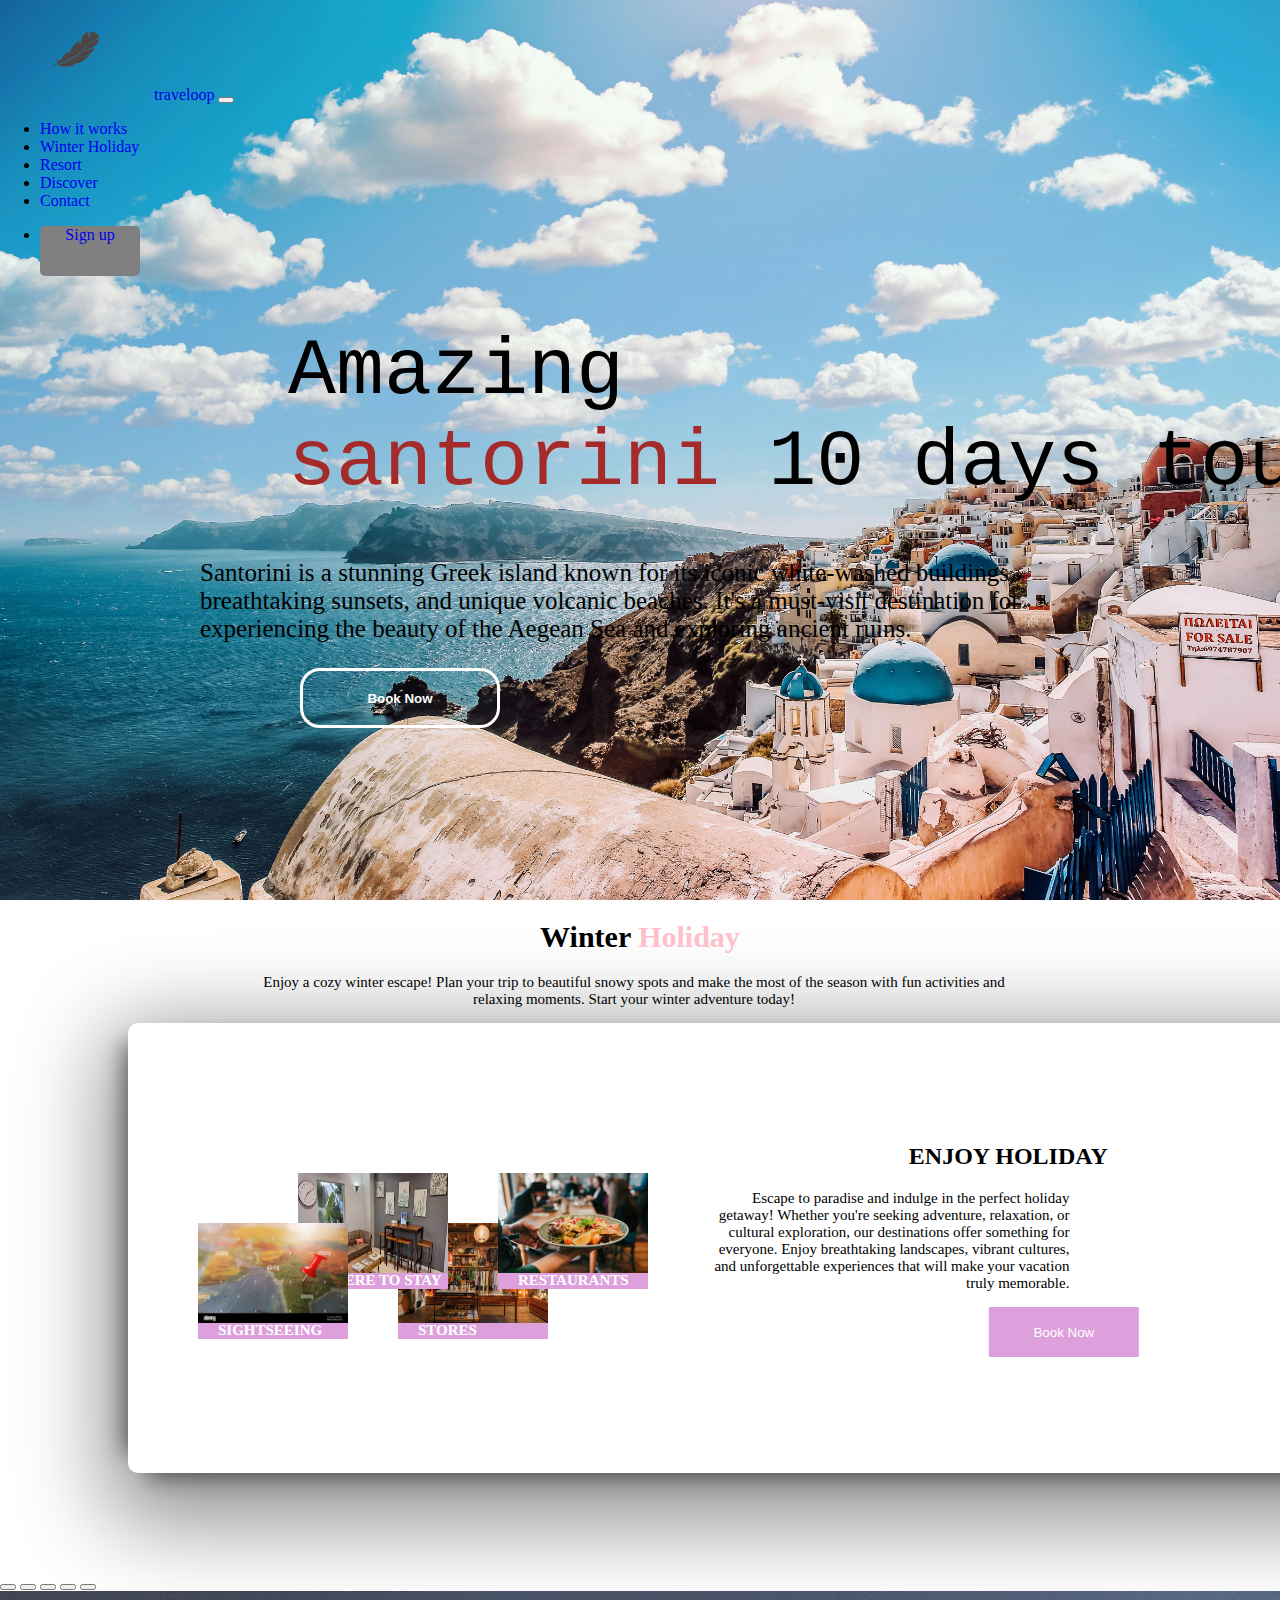
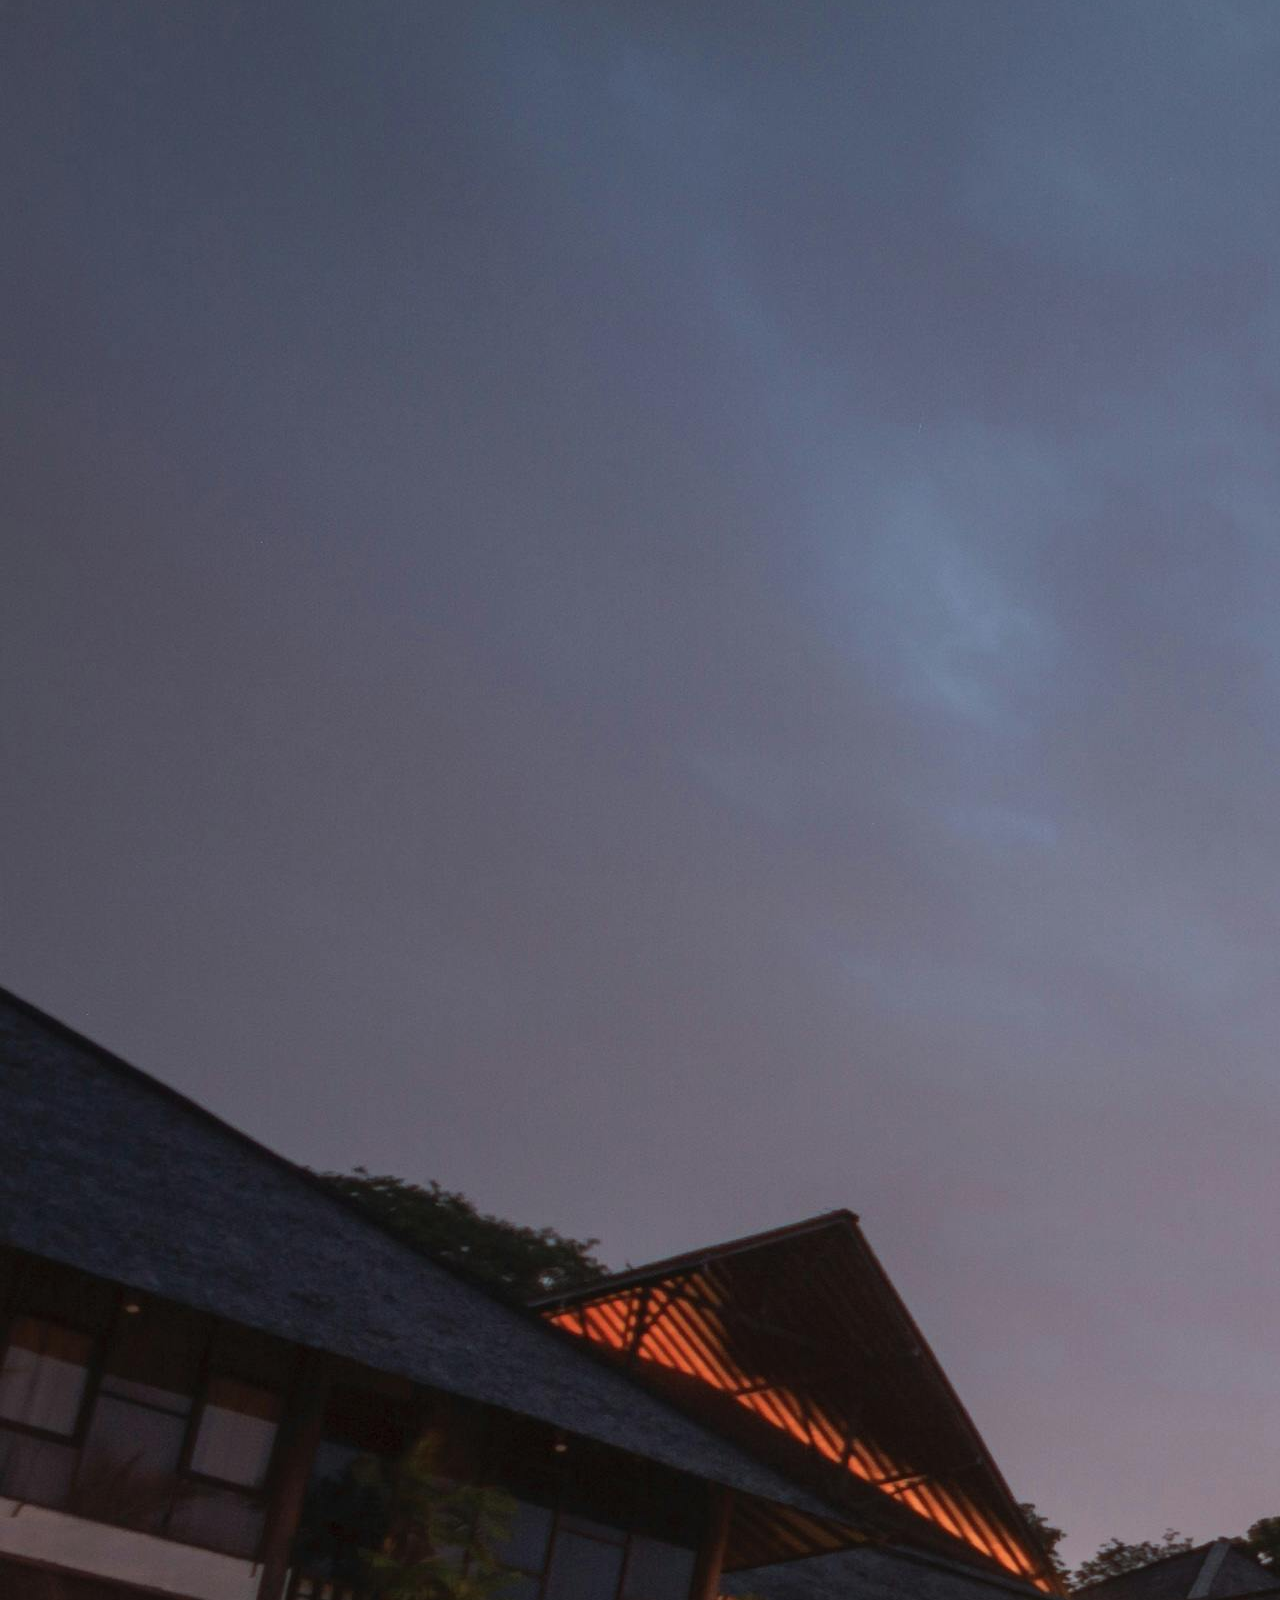
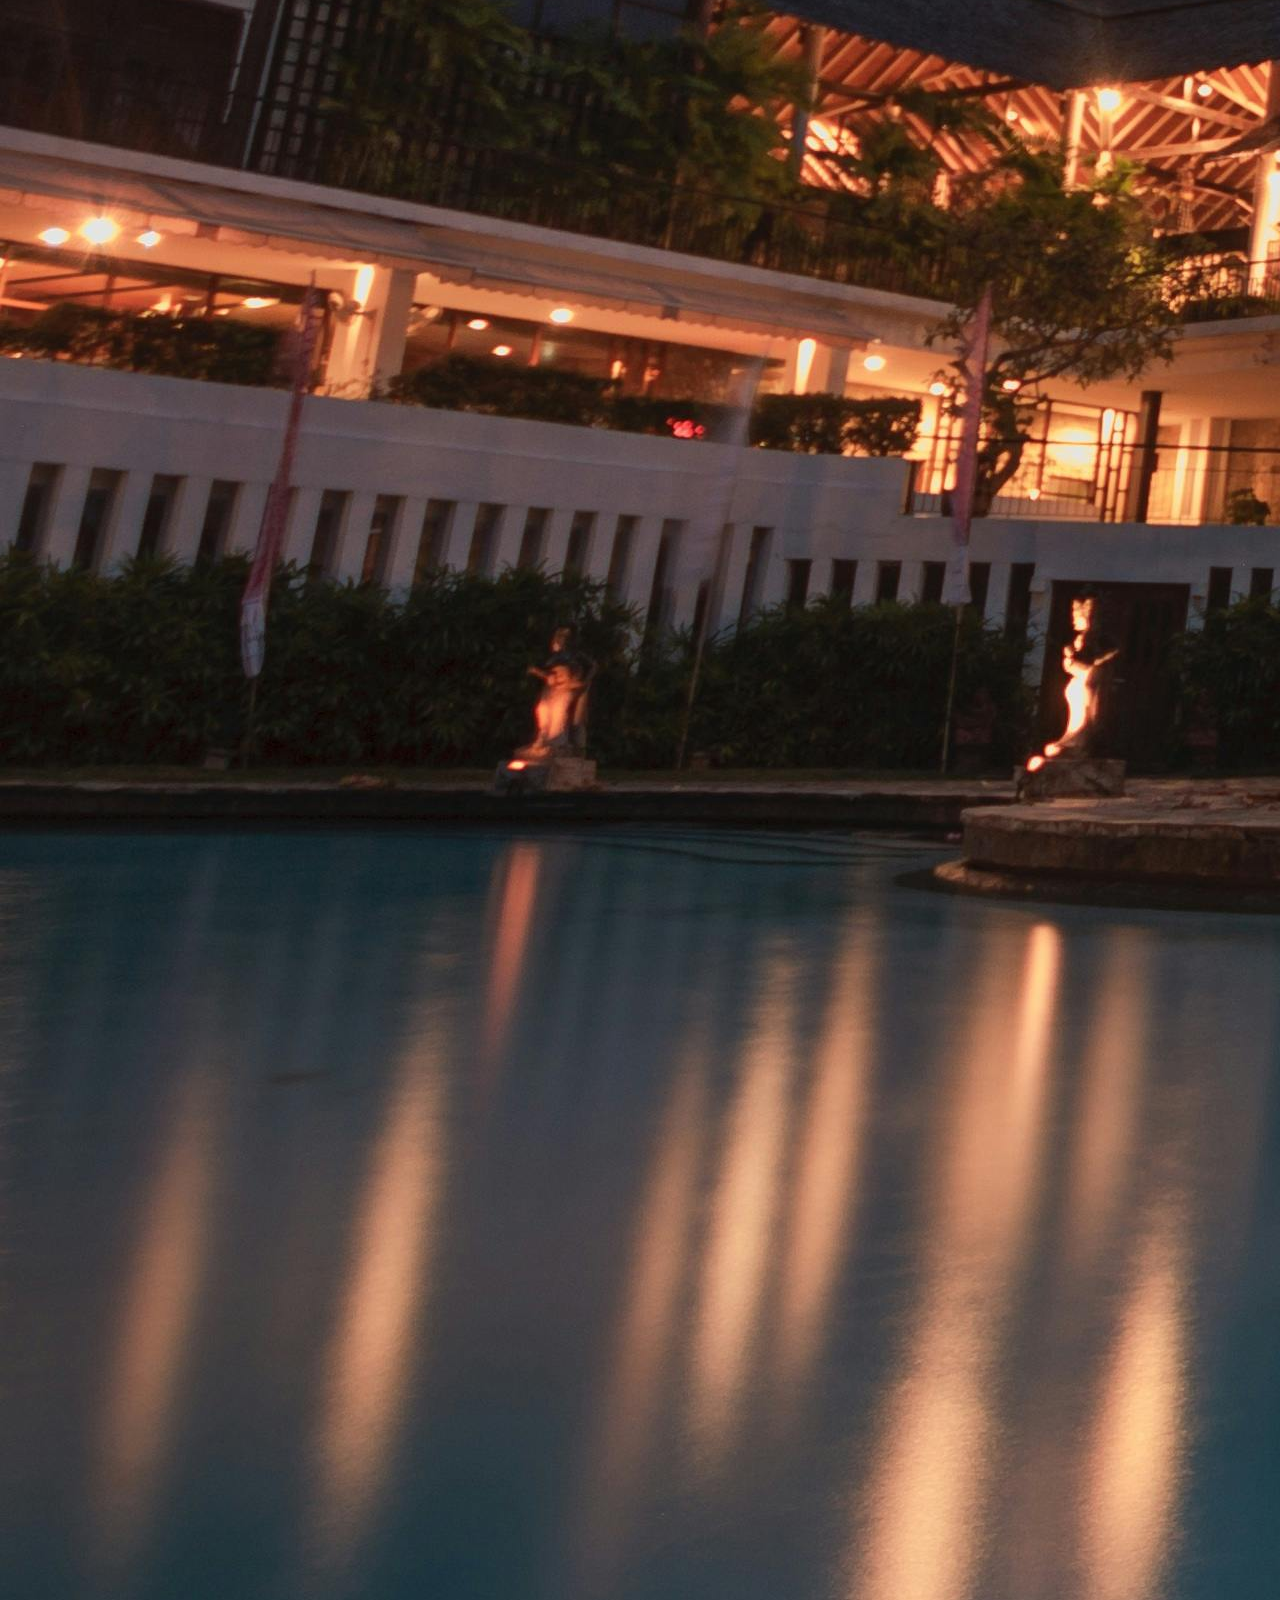
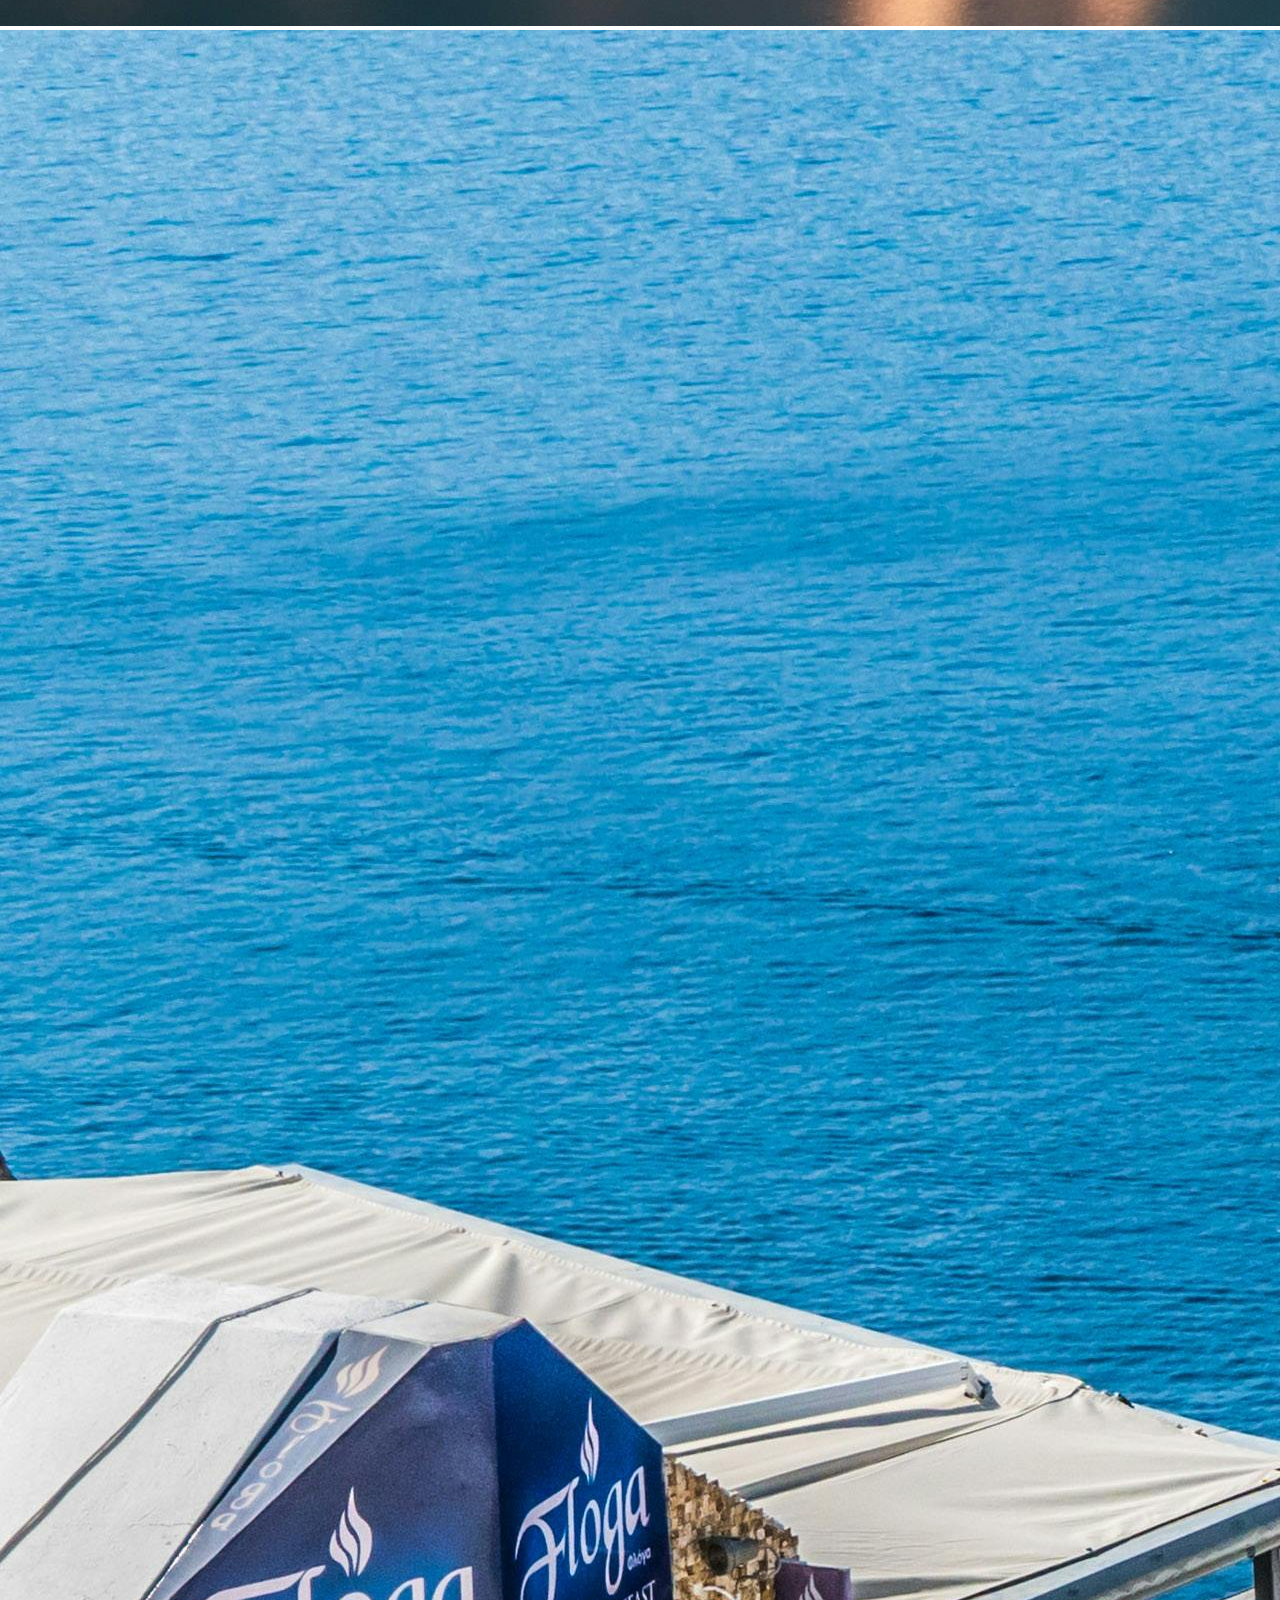
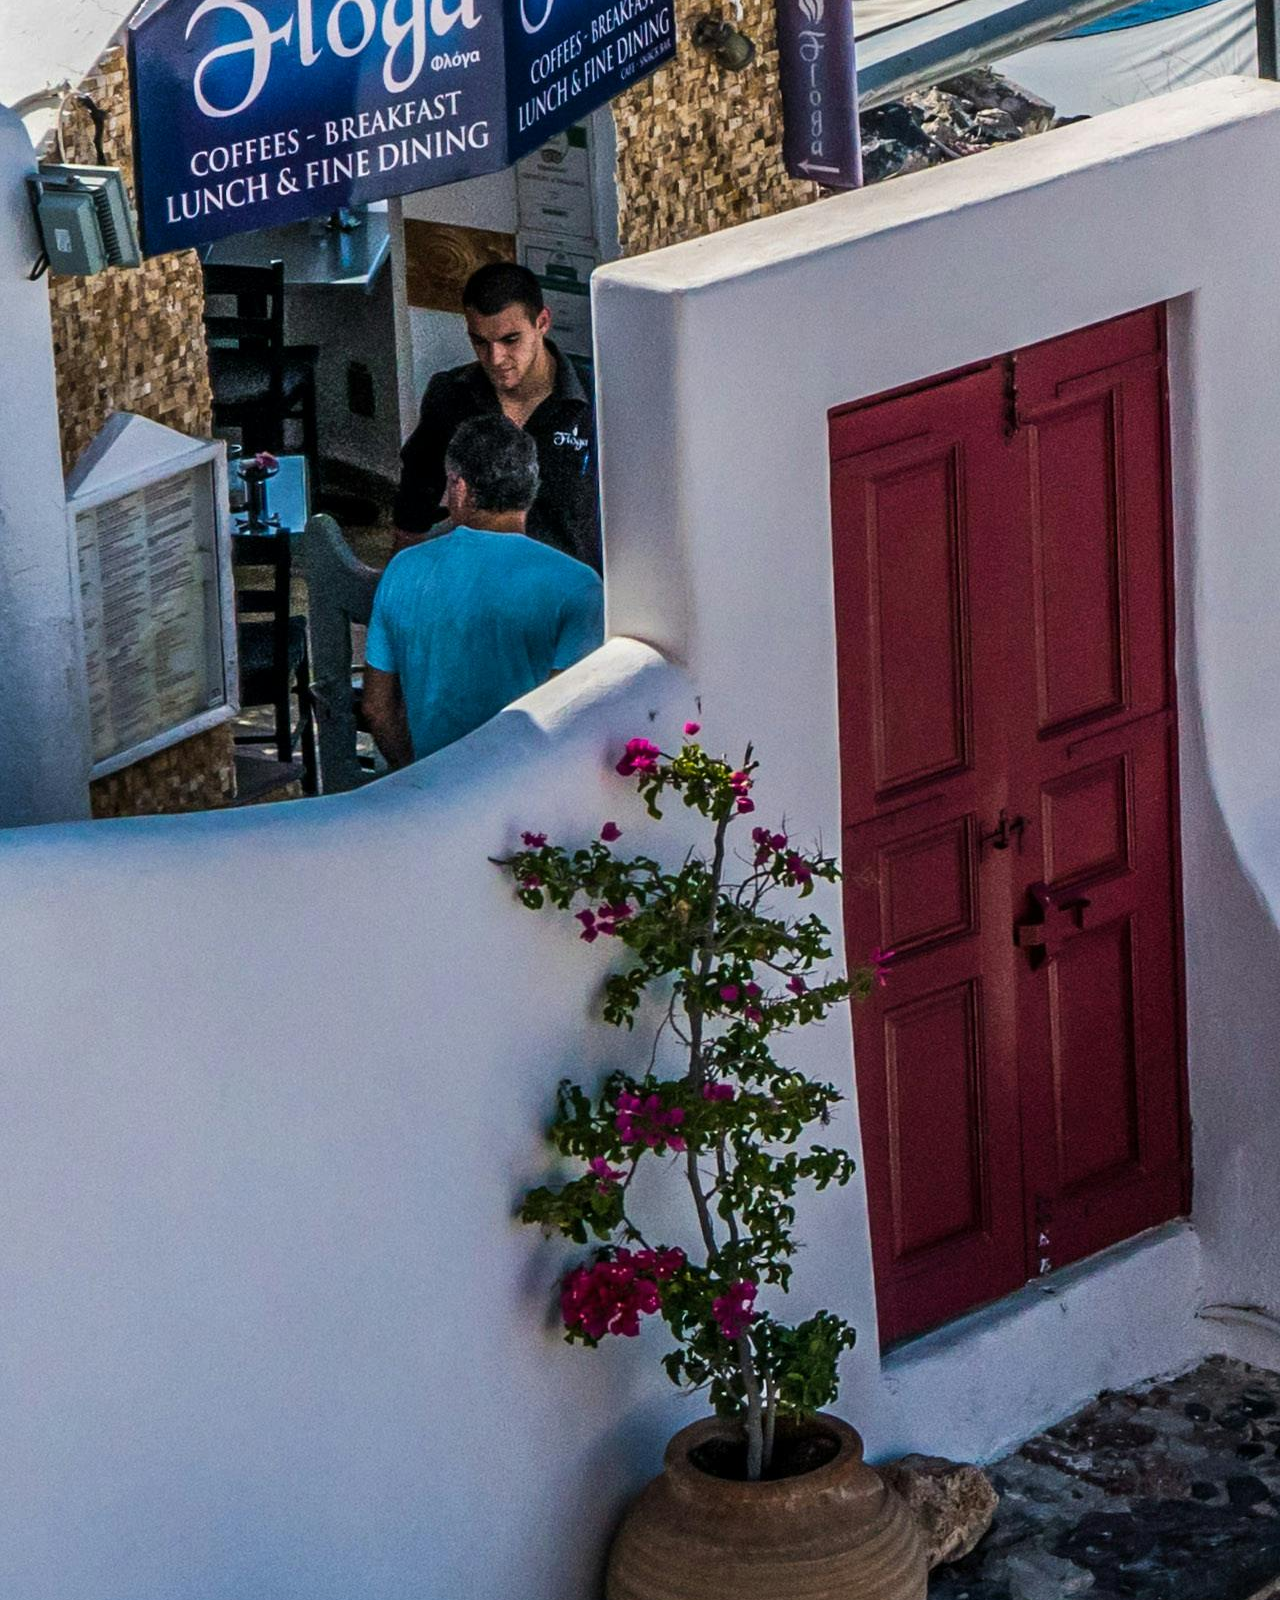
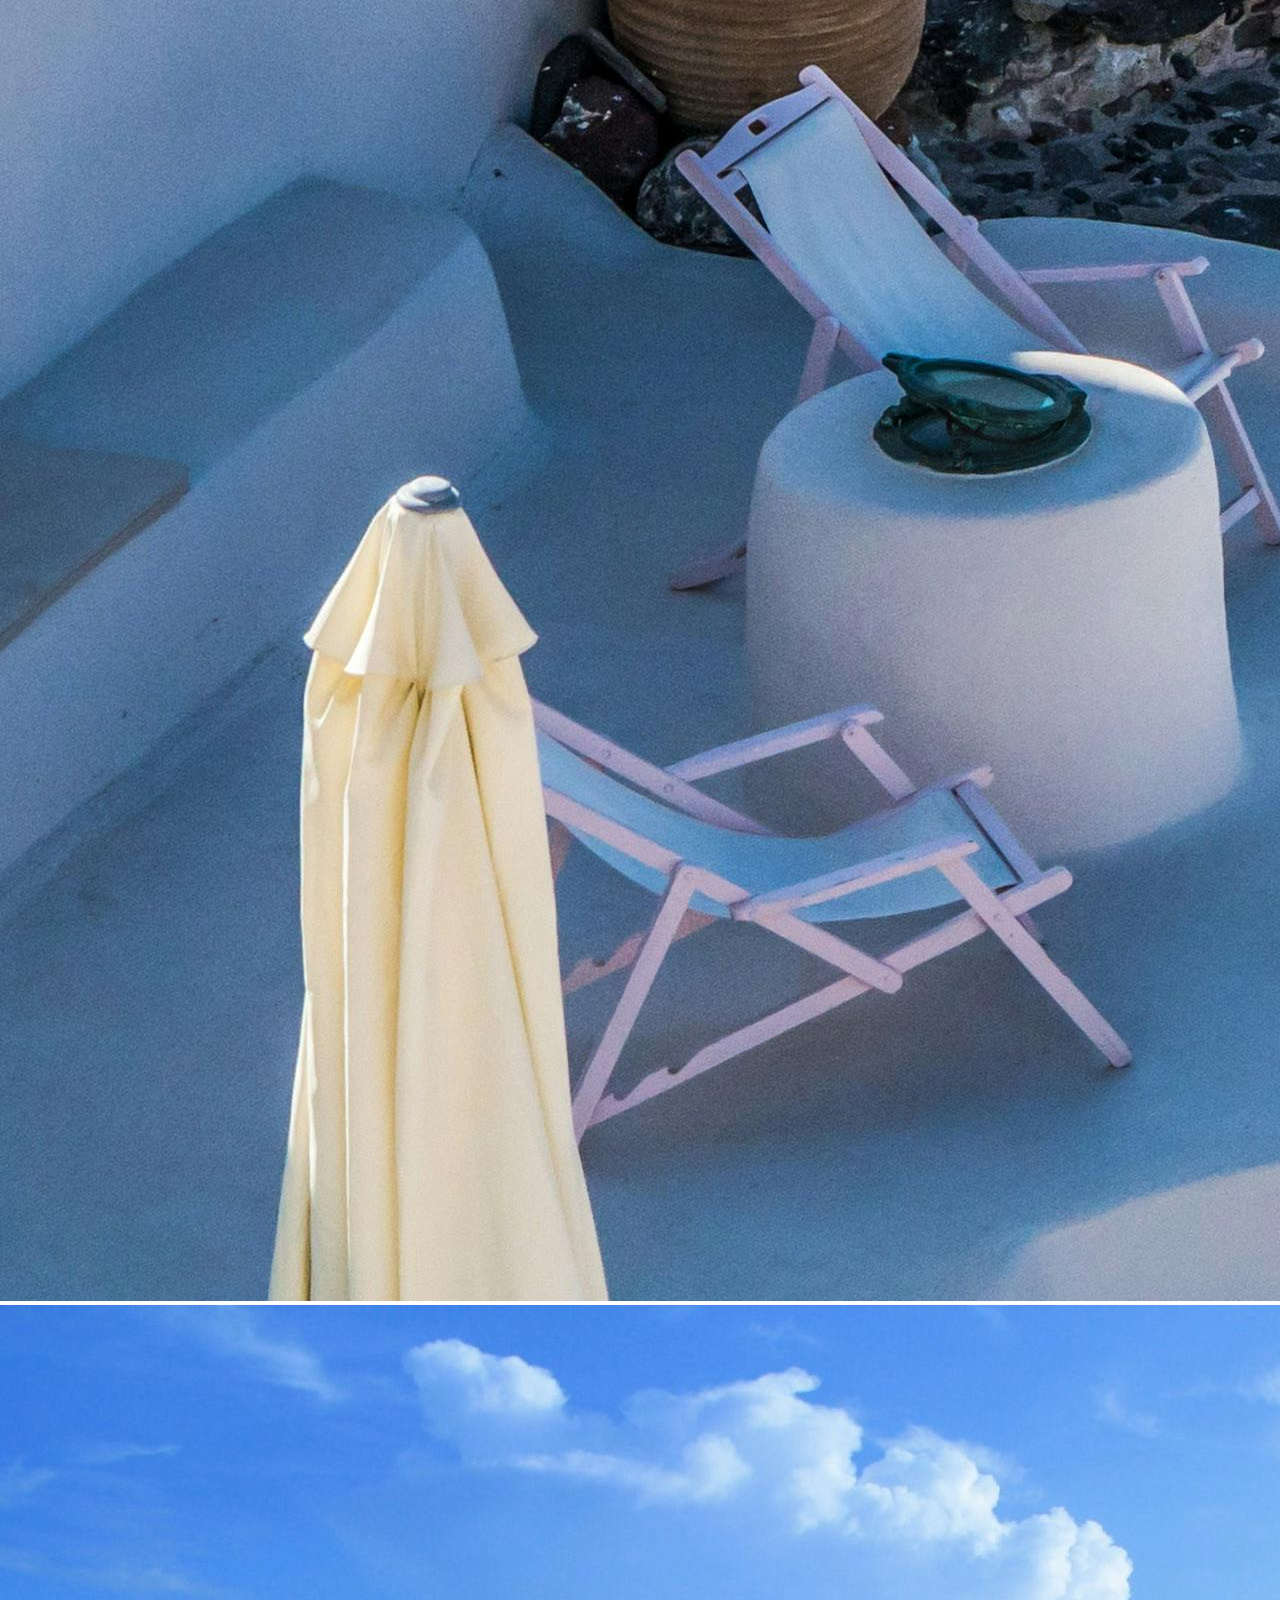
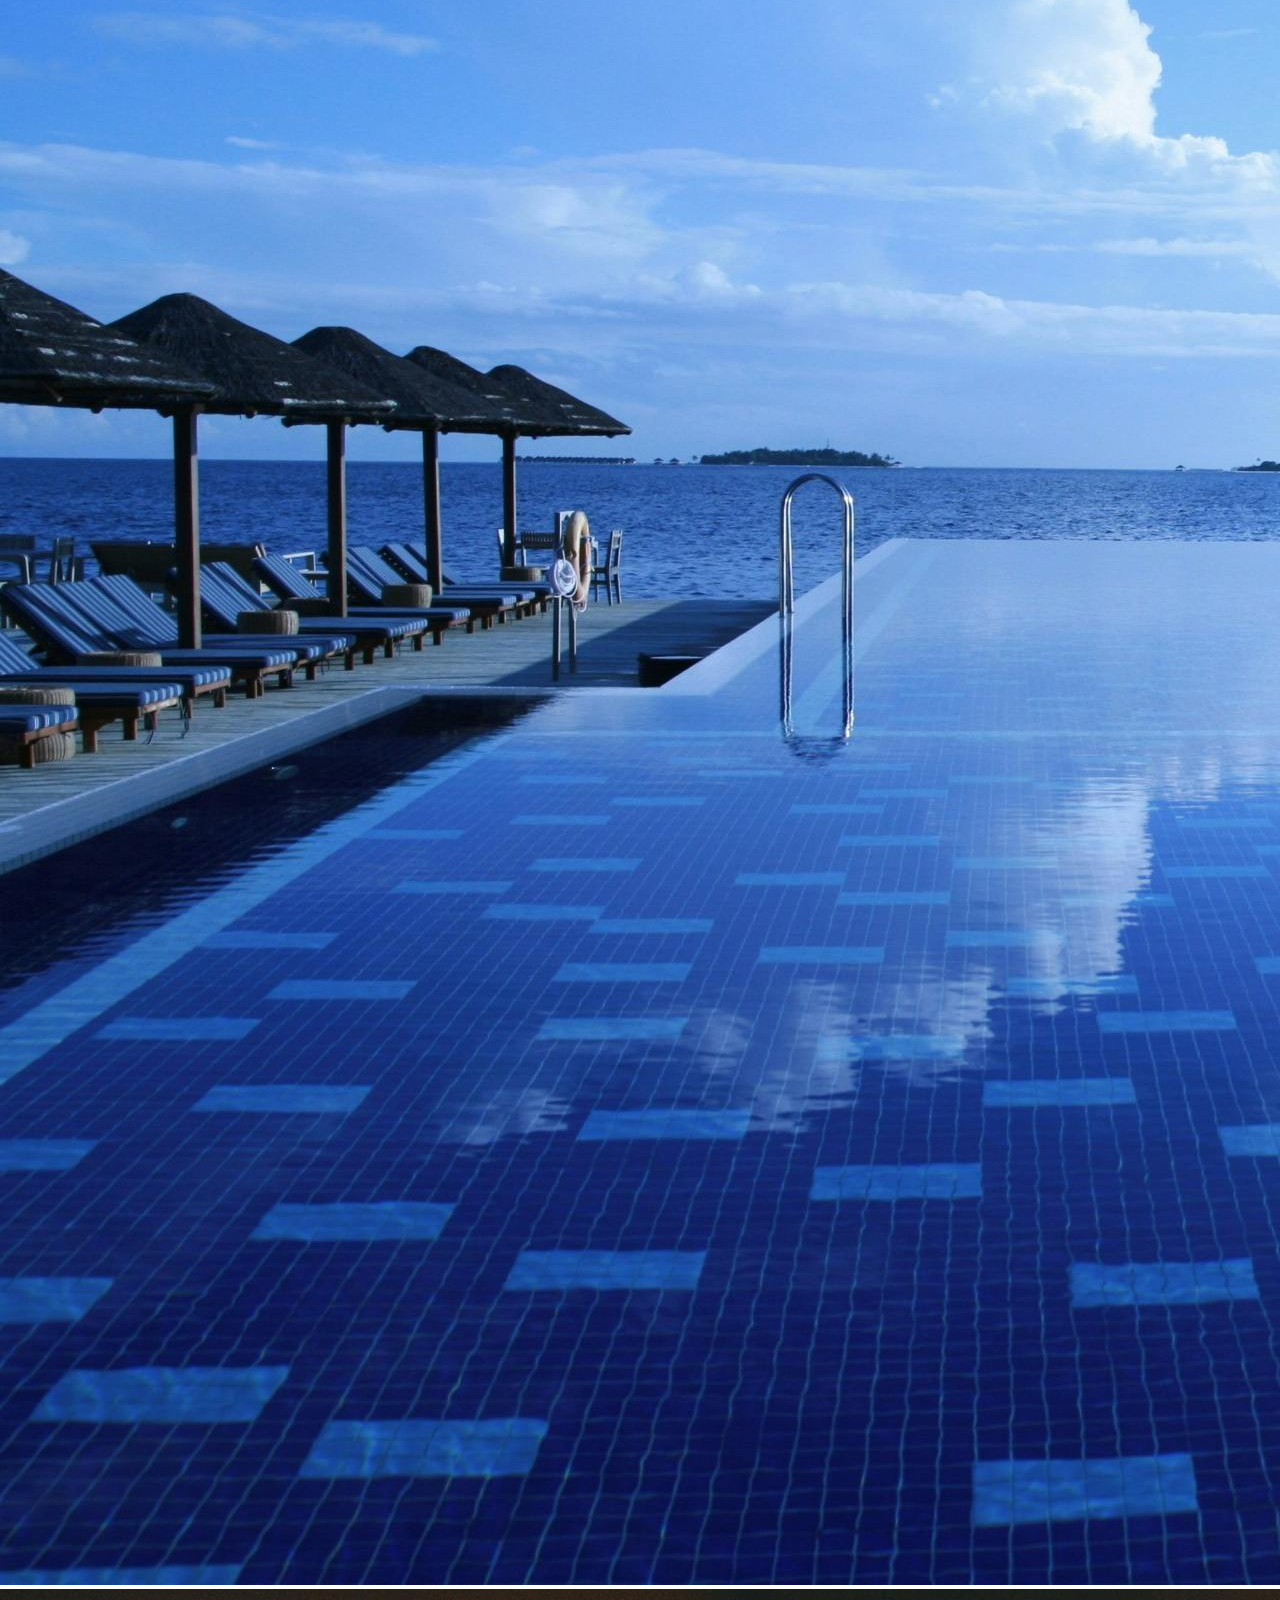
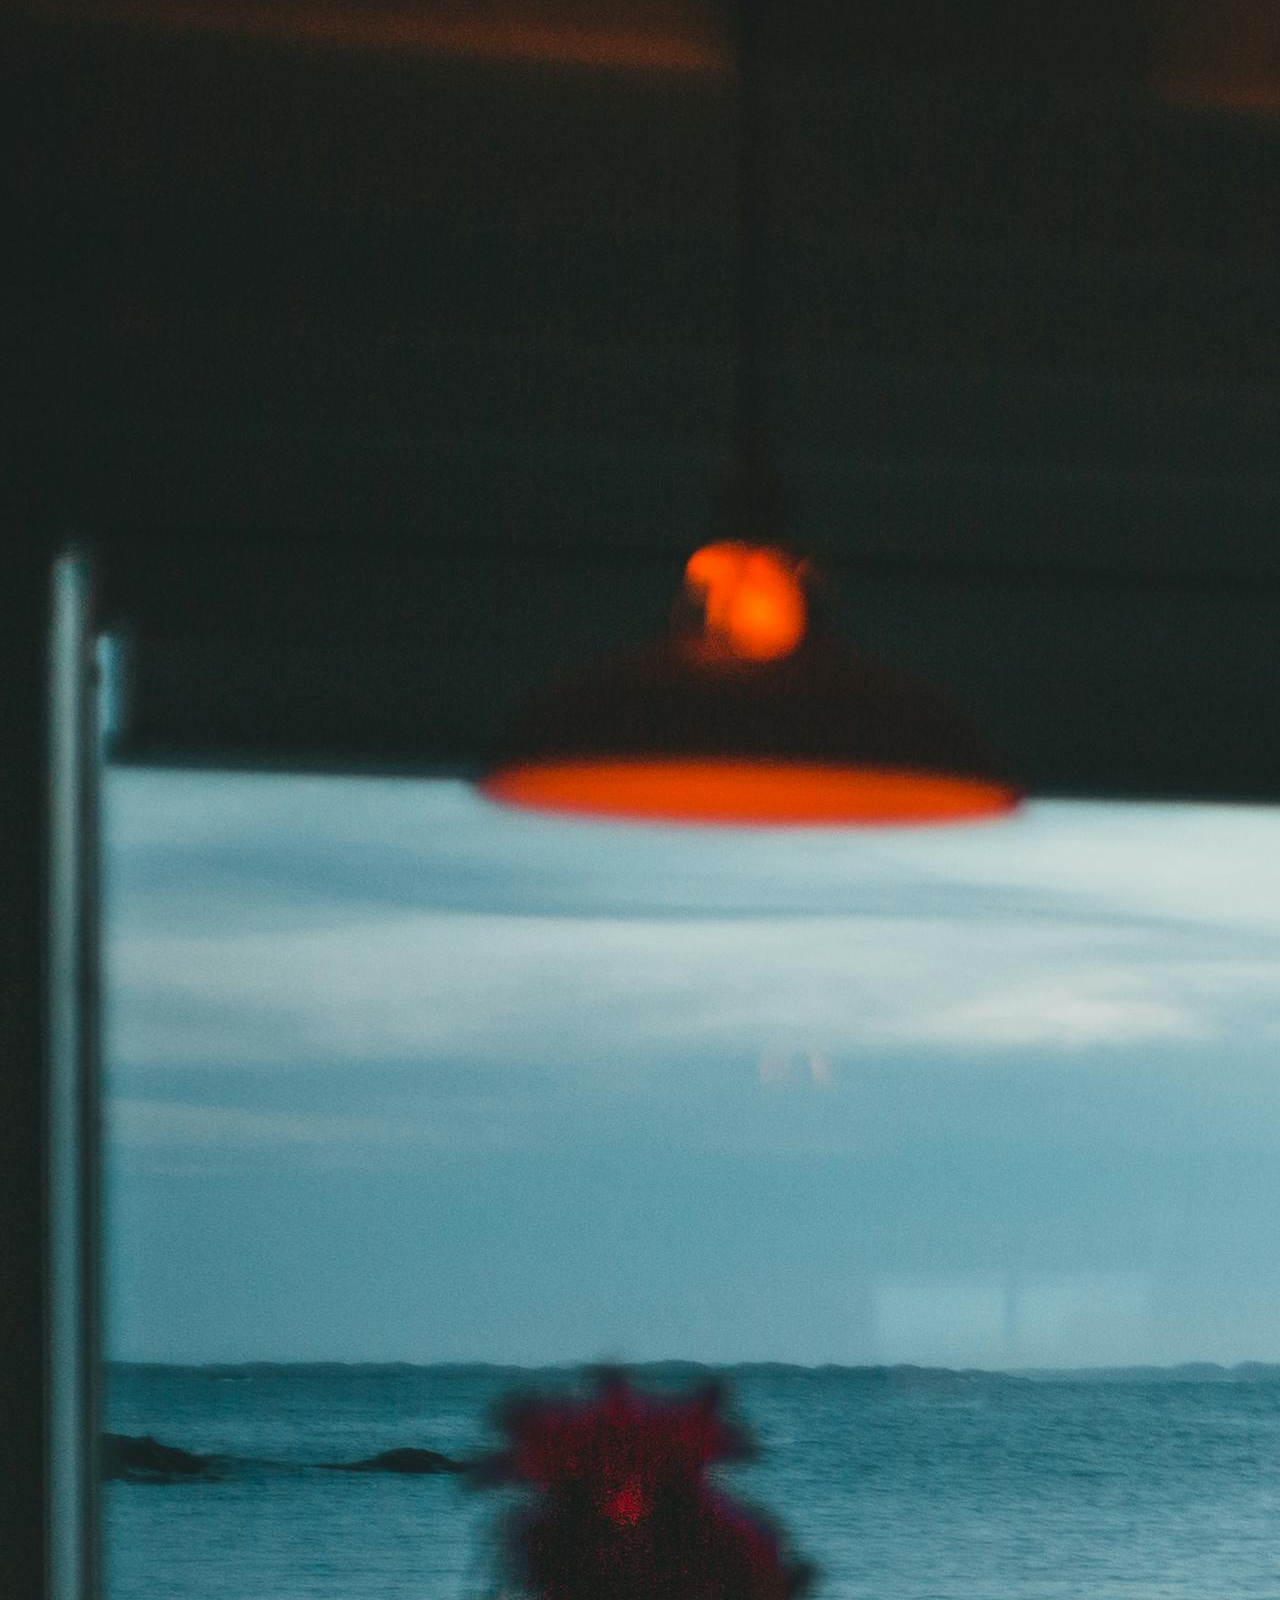
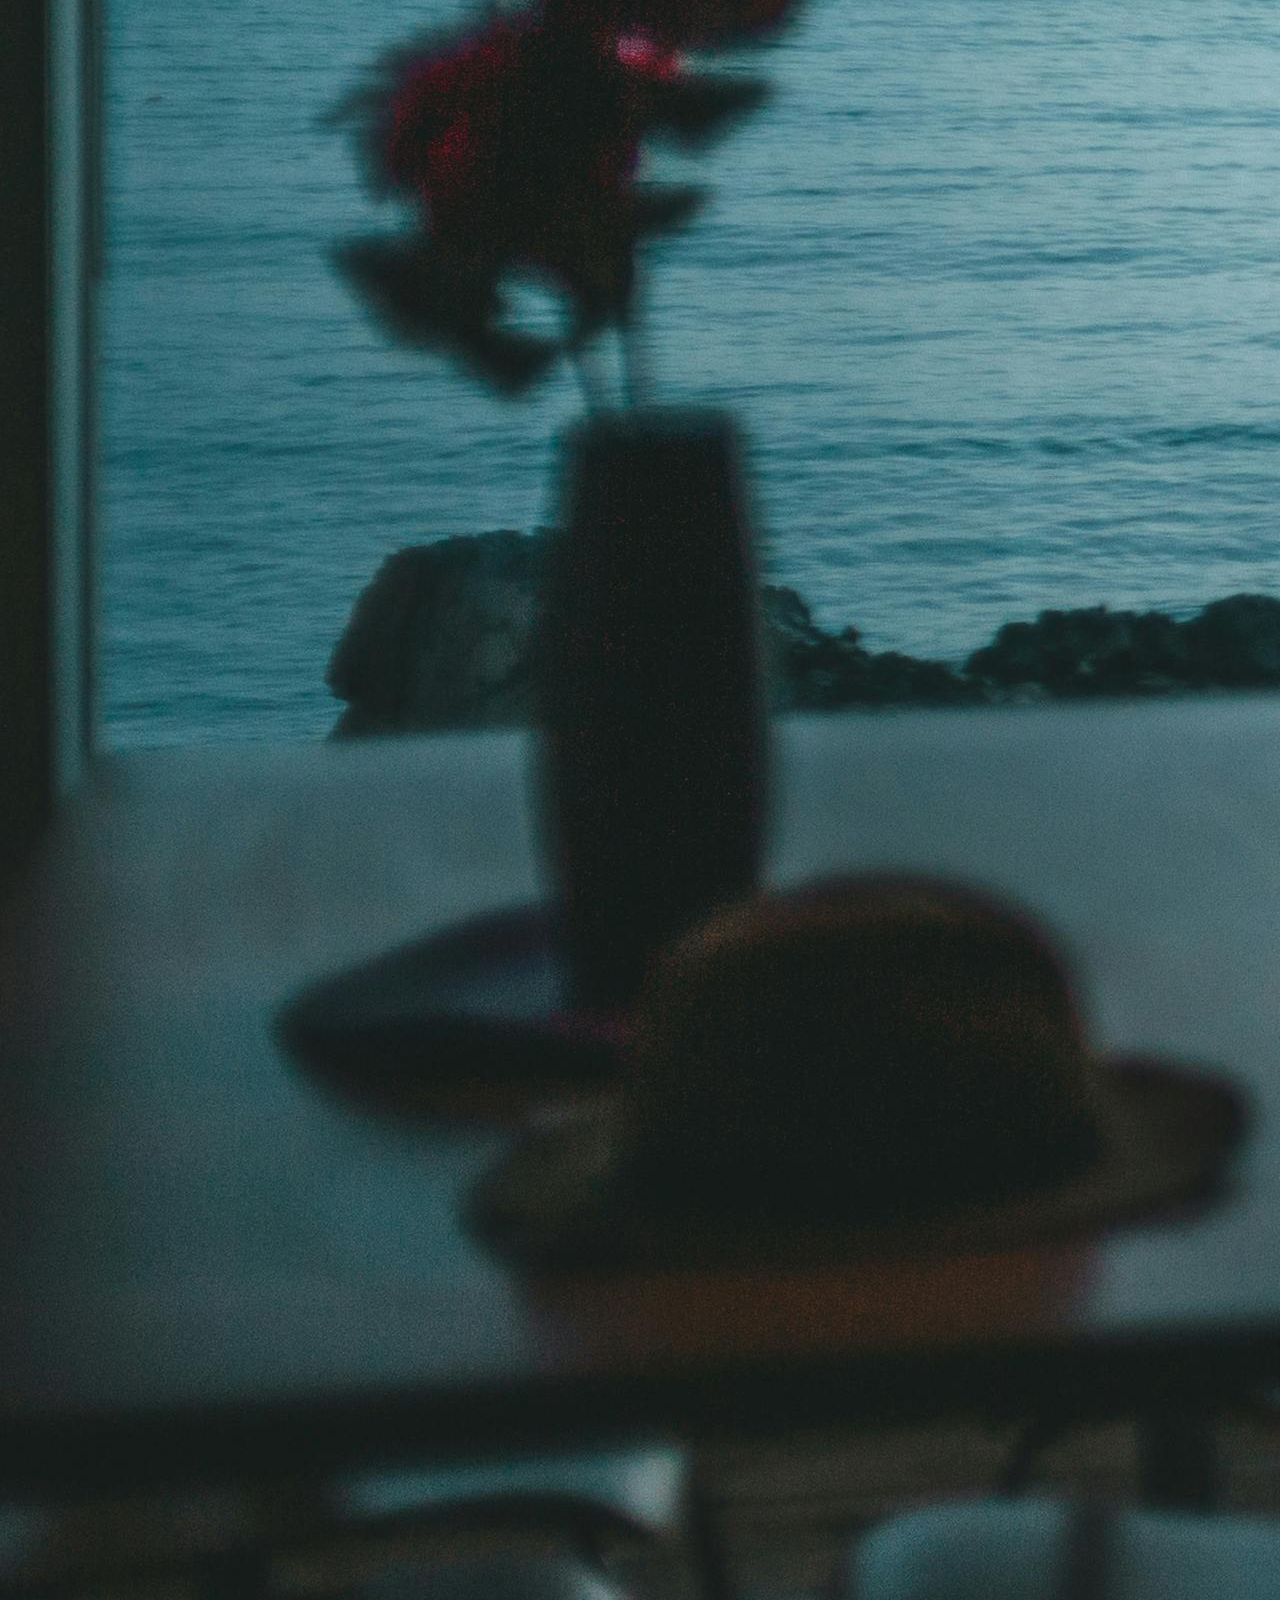
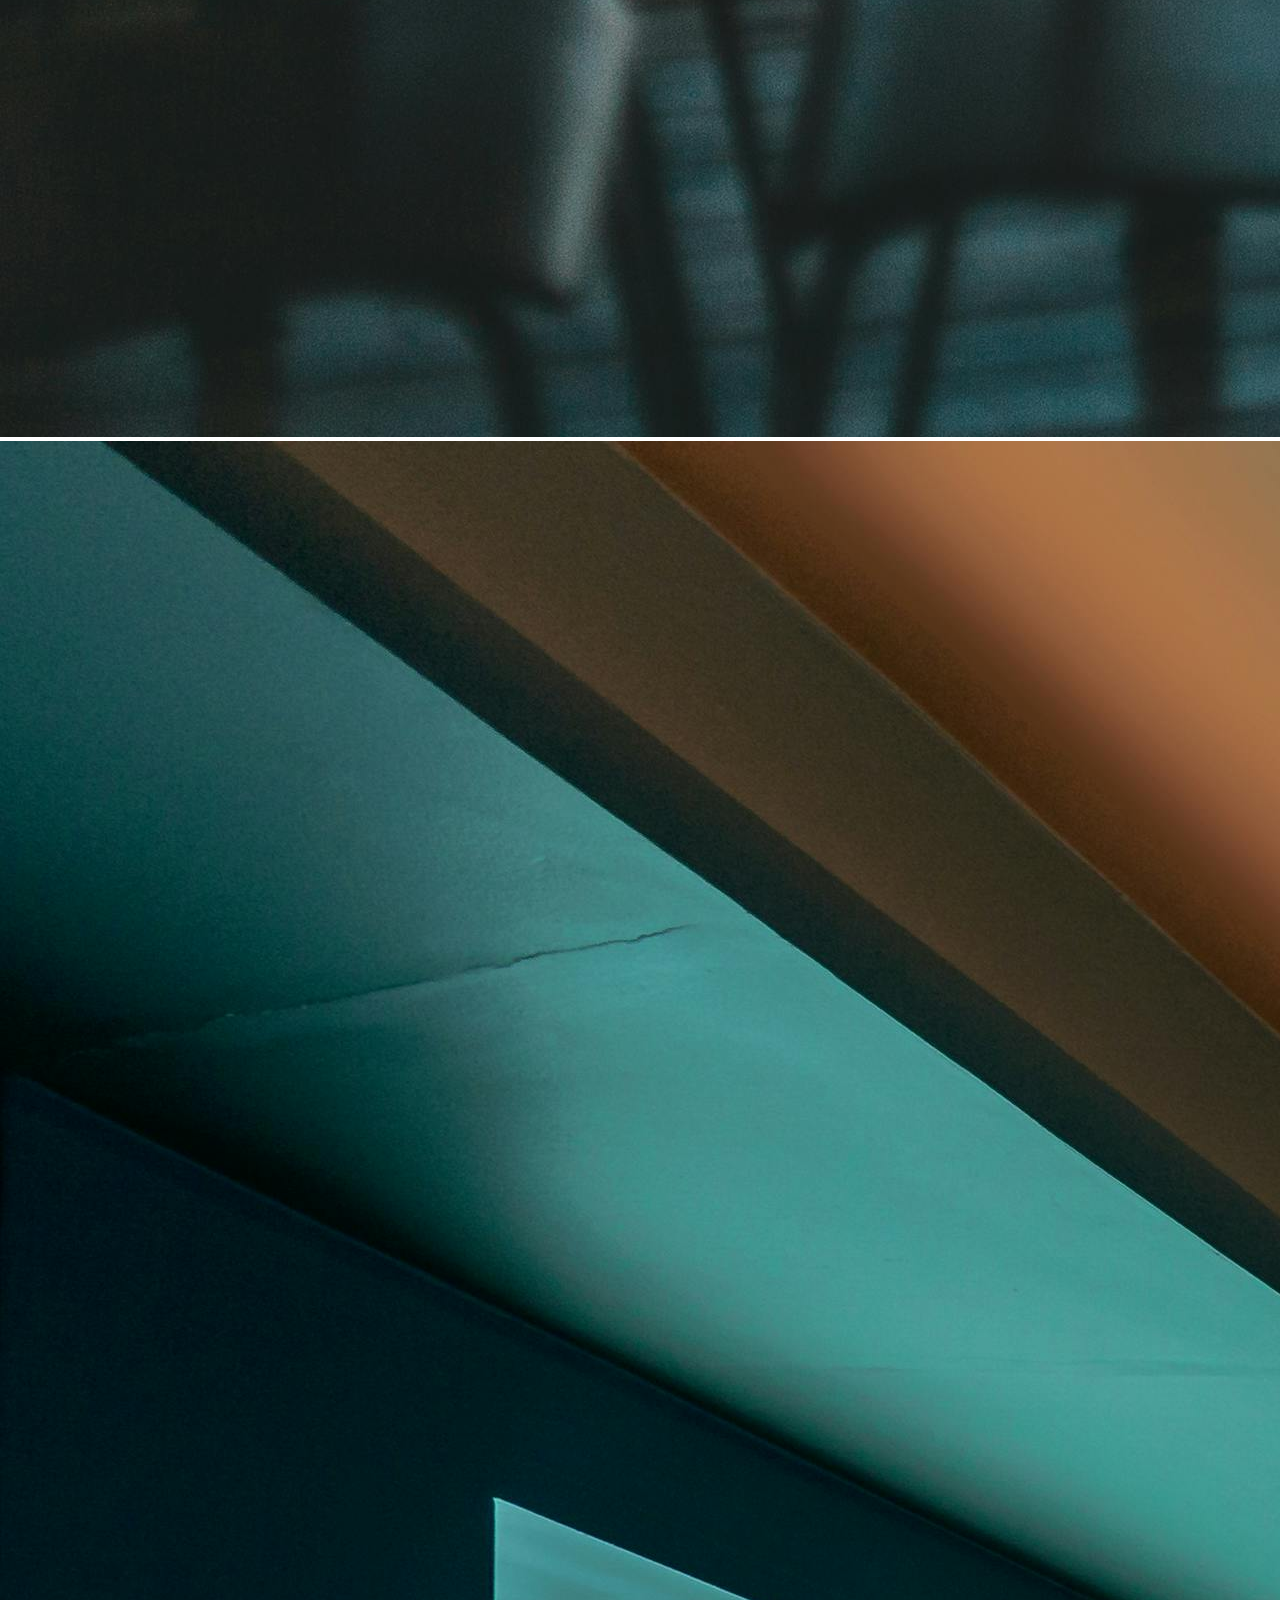
<file: index.html>
<!DOCTYPE html>
<html lang="en">
  <head>
    <meta charset="UTF-8" />
    <meta name="viewport" content="width=device-width, initial-scale=1.0" />
    <title>traveloop</title>
    <link rel="icon" href="logo.png" />
    <link rel="stylesheet" href="index.css" />
    <link
      href="https://cdn.jsdelivr.net/npm/bootstrap@5.0.2/dist/css/bootstrap.min.css"
      rel="stylesheet"
      integrity="sha384-EVSTQN3/azprG1Anm3QDgpJLIm9Nao0Yz1ztcQTwFspd3yD65VohhpuuCOmLASjC"
      crossorigin="anonymous"
    />
  </head>
  <body>
    <div class="section1">
      <header>
        <script
          src="https://cdn.jsdelivr.net/npm/bootstrap@5.0.2/dist/js/bootstrap.bundle.min.js"
          integrity="sha384-MrcW6ZMFYlzcLA8Nl+NtUVF0sA7MsXsP1UyJoMp4YLEuNSfAP+JcXn/tWtIaxVXM"
          crossorigin="anonymous"
        ></script>
        <nav class="navbar navbar-expand-lg navbar-light">
          <div class="container-fluid">
            <a class="navbar-brand fs-2" href="#">
              <img
                src="logo.png"
                alt="traveloop logo"
                width="30"
                height="24"
                class="d-inline-block"
              />
              traveloop
            </a>
            <button
              class="navbar-toggler"
              type="button"
              data-bs-toggle="collapse"
              data-bs-target="#navbarSupportedContent"
              aria-controls="navbarSupportedContent"
              aria-expanded="false"
              aria-label="Toggle navigation"
            >
              <span class="navbar-toggler-icon"></span>
            </button>
            <div class="collapse navbar-collapse" id="navbarSupportedContent">
              <ul class="navbar-nav mx-auto mb-2 mb-lg-0 fs-5 center">
                <li class="nav-item">
                  <a
                    class="nav-link active"
                    aria-current="page"
                    href="#how_it_works"
                    >How it works</a
                  >
                </li>
                <li class="nav-item ps-5">
                  <a
                    class="nav-link active"
                    aria-current="page"
                    href="#winter_holiday"
                    >Winter Holiday</a
                  >
                </li>
                <li class="nav-item ps-5">
                  <a class="nav-link active" aria-current="page" href="#resort"
                    >Resort</a
                  >
                </li>
                <li class="nav-item ps-5">
                  <a
                    class="nav-link active"
                    aria-current="page"
                    href="#discover"
                    >Discover</a
                  >
                </li>
                <li class="nav-item ps-5">
                  <a class="nav-link active" aria-current="page" href="#contact"
                    >Contact</a
                  >
                </li>
              </ul>
              <ul class="navbar-nav ms-auto mb-2 mb-lg--0 fs-5 me-5 right">
                <!-- <li class="nav-item pe-3 login">
            <a class="nav-link active" aria-current="page" href="#">Log in</a>
          </li> -->
                <li class="nav-item ps-3 signup">
                  <a
                    class="nav-link active"
                    aria-current="page"
                    href="signup.html"
                    >Sign up</a
                  >
                </li>
              </ul>
            </div>
          </div>
        </nav>
      </header>
      <div class="middle" id="how_it_works">
        <pre>
      Amazing
      <span>santorini</span> 10 days tour
    </pre
        >
        <p>
          Santorini is a stunning Greek island known for its iconic white-washed
          buildings, breathtaking sunsets, and unique volcanic beaches. It's a
          must-visit destination for experiencing the beauty of the Aegean Sea
          and exploring ancient ruins.
        </p>
        <button id="booknow">Book Now</button>
      </div>
    </div>
    <div class="section2" id="winter_holiday">
      <h1>Winter <span>Holiday</span></h1>
      <p>
        Enjoy a cozy winter escape! Plan your trip to beautiful snowy spots and
        make the most of the season with fun activities and relaxing moments.
        Start your winter adventure today!
      </p>
      <div class="innerbox">
        <div class="cards">
          <div class="card1">
            <img src="card1img.jpg" alt="maps" />
            <h3>SIGHTSEEING</h3>
          </div>
          <div class="card2">
            <img src="card2img.avif" alt="room" />
            <h3>WHERE TO STAY</h3>
          </div>
          <div class="card3">
            <img src="card3img.webp" alt="store" />
            <h3>STORES</h3>
          </div>
          <div class="card4">
            <img src="card4img.webp" alt="food" />
            <h3>RESTAURANTS</h3>
          </div>
        </div>
        <div class="rightcard">
          <h2>ENJOY HOLIDAY</h2>
          <p>
            Escape to paradise and indulge in the perfect holiday getaway!
            Whether you're seeking adventure, relaxation, or cultural
            exploration, our destinations offer something for everyone. Enjoy
            breathtaking landscapes, vibrant cultures, and unforgettable
            experiences that will make your vacation truly memorable.
          </p>
          <button id="book-btn">Book Now</button>
        </div>
      </div>
    </div>
    <div class="section3" id="resort">
      <div
        id="carouselExampleIndicators"
        class="carousel slide w-75 mx-auto"
        data-bs-ride="carousel"
      >
        <div class="carousel-indicators">
          <button
            type="button"
            data-bs-target="#carouselExampleIndicators"
            data-bs-slide-to="0"
            class="active"
            aria-current="true"
            aria-label="Slide 1"
          ></button>
          <button
            type="button"
            data-bs-target="#carouselExampleIndicators"
            data-bs-slide-to="1"
            aria-label="Slide 2"
          ></button>
          <button
            type="button"
            data-bs-target="#carouselExampleIndicators"
            data-bs-slide-to="2"
            aria-label="Slide 3"
          ></button>
          <button
            type="button"
            data-bs-target="#carouselExampleIndicators"
            data-bs-slide-to="3"
            aria-label="Slide 4"
          ></button>
          <button
            type="button"
            data-bs-target="#carouselExampleIndicators"
            data-bs-slide-to="3"
            aria-label="Slide 5"
          ></button>
        </div>
        <div class="carousel-inner">
          <div class="carousel-item active">
            <img src="carousal1.jpg" class="d-block w-100" alt="..." />
          </div>
          <div class="carousel-item">
            <img src="carousal2.jpg" class="d-block w-100" alt="..." />
          </div>
          <div class="carousel-item">
            <img src="carousal3.jpg" class="d-block w-100" alt="..." />
          </div>
          <div class="carousel-item">
            <img src="carousal4.jpg" class="d-block w-100" alt="..." />
          </div>
          <div class="carousel-item">
            <img src="carousal5.jpg" class="d-block w-100" alt="..." />
          </div>
        </div>
        <button
          class="carousel-control-prev"
          type="button"
          data-bs-target="#carouselExampleIndicators"
          data-bs-slide="prev"
        >
          <span class="carousel-control-prev-icon" aria-hidden="true"></span>
          <span class="visually-hidden">Previous</span>
        </button>
        <button
          class="carousel-control-next"
          type="button"
          data-bs-target="#carouselExampleIndicators"
          data-bs-slide="next"
        >
          <span class="carousel-control-next-icon" aria-hidden="true"></span>
          <span class="visually-hidden">Next</span>
        </button>
      </div>
    </div>
    <div class="section4" id="discover">
      <div class="background"></div>
      <!-- Background with opacity -->
      <img src="section4top.png" alt="Top Image" />
      <!-- Top image -->
      <h3>Enjoy All World</h3>
      <div class="description">
        <p>
          Embark on a journey of discovery and adventure as you explore the
          beauty of our planet. Enjoy the world around you, from breathtaking
          landscapes to vibrant cultures, and create unforgettable memories
          along the way. Travel far and wide, embrace new experiences, and let
          your wanderlust guide you to incredible destinations. The world is
          full of wonders waiting to be explored!
        </p>
      </div>
      <img src="section4-footer.png" alt="Footer Image" class="footer-image" />
    </div>
    <div class="section5">
      <div class="form">
      <form action="#">
        <h2>Get in touch</h2>
      <input type="text" name="name" placeholder=" Name"><br><br>
      <input type="email" name="email" placeholder=" Email"><br><br>
      <input type="tel" name="phone" placeholder=" Phone"><br><br>
      <input type="text" name="message" placeholder=" Message"><br><br>
      <button type="submit" class="send" id="send-btn">Send</button>
      </form>
      </div>
    </div>
    <script src="index.js"></script>
  </body>
</html>
</file>
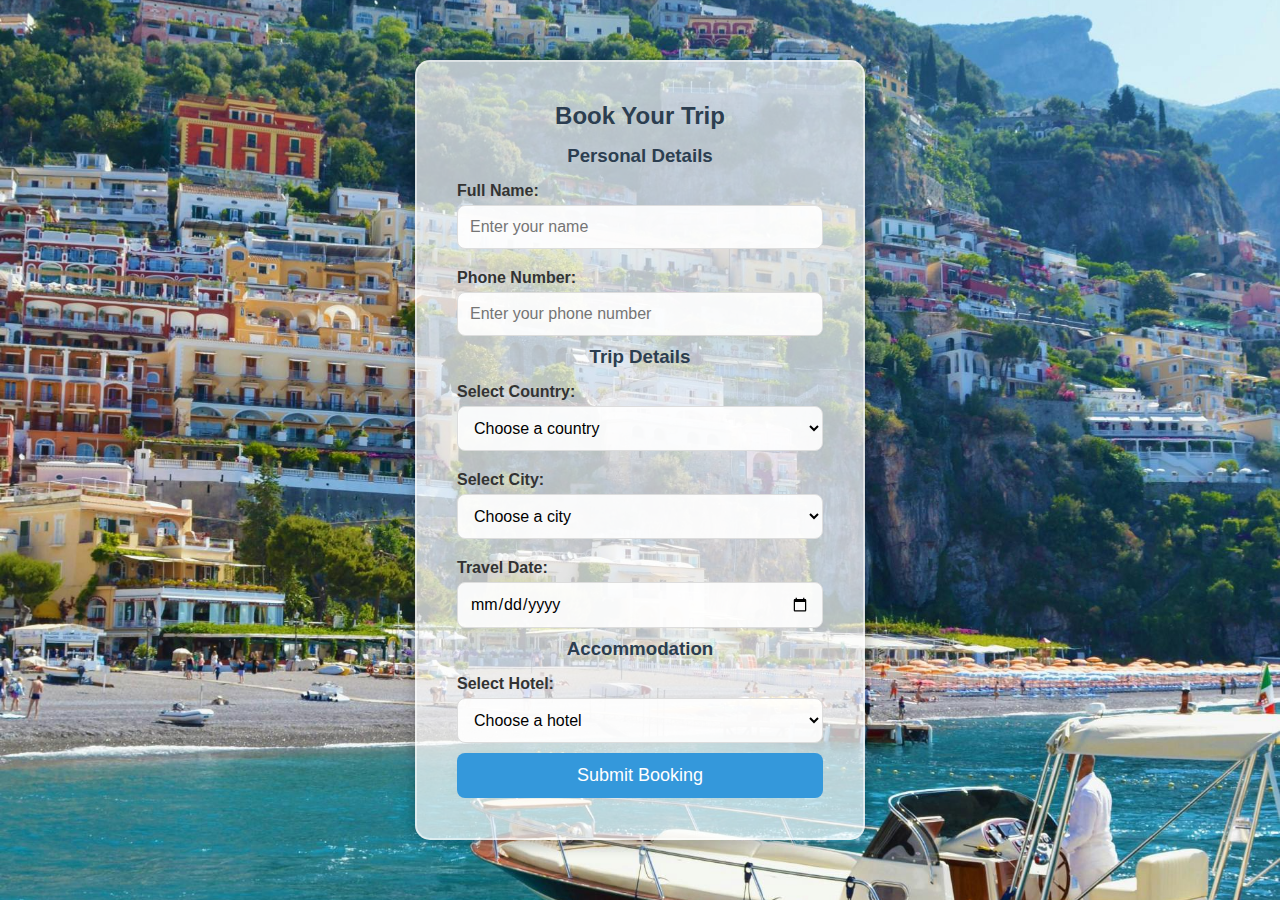
<file: booknow.html>
<!DOCTYPE html>
<html lang="en">
<head>
  <meta charset="UTF-8">
  <meta name="viewport" content="width=device-width, initial-scale=1.0">
  <title>traveloop-booking</title>
  <style>
   * {
  margin: 0;
  padding: 0;
  box-sizing: border-box;
  font-family: 'Arial', sans-serif;
}

body {
  height: 100vh;
  background-image: url('./booking-background.jpg');
  background-size: cover;
  background-position: center;
  display: flex;
  justify-content: center;
  align-items: center;
}

/* Form Container */
.form-container {
  background-color: rgba(255, 255, 255, 0.7); /* More transparent white background */
  padding: 40px;
  border-radius: 15px;
  width: 450px;
  box-shadow: 0 4px 15px rgba(0, 0, 0, 0.3); /* Subtle shadow effect */
  border: 2px solid rgba(255, 255, 255, 0.5); /* Slightly more visible border */
}

h2, h3 {
  text-align: center;
  margin-bottom: 15px;
  color: #2c3e50;
}

label {
  display: block;
  margin: 10px 0 5px;
  font-weight: bold;
  color: #333; /* Keep label color dark for visibility */
}

input, select {
  width: 100%;
  padding: 12px;
  margin-bottom: 10px;
  border: 1px solid #ddd;
  border-radius: 8px;
  background-color: rgba(255, 255, 255, 0.9); /* Slightly transparent input */
  font-size: 16px;
}

input:focus, select:focus {
  border-color: #3498db;
  outline: none;
  background-color: rgba(234, 246, 255, 0.8); /* Semi-transparent on focus */
}

button {
  width: 100%;
  padding: 12px;
  background-color: #3498db;
  color: white;
  border: none;
  border-radius: 8px;
  font-size: 18px;
  cursor: pointer;
  transition: background-color 0.3s;
}

button:hover {
  background-color: #2980b9;
}

/* Responsive Design */
@media (max-width: 500px) {
  .form-container {
    width: 90%;
    padding: 30px;
  }
}

  </style>
</head>
<body>
  <div class="form-container">
    <h2>Book Your Trip</h2>
 
    <form id="bookingForm">
      <h3>Personal Details</h3>
      <label for="name">Full Name:</label>
      <input type="text" id="name" placeholder="Enter your name" required />

      <label for="phone">Phone Number:</label>
      <input type="text" id="phone" placeholder="Enter your phone number" required />

      <h3>Trip Details</h3>
      <label for="country">Select Country:</label>
      <select id="country" required>
        <option value="">Choose a country</option>
        <option value="USA">USA</option>
        <option value="Canada">Canada</option>
        <option value="Australia">Australia</option>
        <option value="India">India</option>
        <option value="UK">UK</option>
      </select>

      <label for="city">Select City:</label>
      <select id="city" required>
        <option value="">Choose a city</option>
      </select>

      <label for="travelDate">Travel Date:</label>
      <input type="date" id="travelDate" required />

      <h3>Accommodation</h3>
      <label for="hotel">Select Hotel:</label>
      <select id="hotel" required>
        <option value="">Choose a hotel</option>
        <!-- Hotels will be populated based on city selection -->
      </select>

      <button type="submit">Submit Booking</button>
    </form>
  </div>

  <script>
    const countryCityMap = {
      USA: ['New York', 'Los Angeles', 'Chicago'],
      Canada: ['Toronto', 'Vancouver', 'Montreal'],
      Australia: ['Sydney', 'Melbourne', 'Brisbane'],
      India: ['Mumbai', 'Delhi', 'Bengaluru', 'Chennai'],
      UK: ['London', 'Manchester', 'Birmingham']
    };

    const cityHotelMap = {
      'New York': ['The Grand Palace Hotel', 'City Center Inn'],
      'Los Angeles': ['Seaside Resort & Spa', 'Sunset Paradise Hotel'],
      'Chicago': ['Mountain View Retreat', 'Royal Garden Suites'],
      'Toronto': ['Lakeside Lodge', 'City Center Inn'],
      'Vancouver': ['Seaside Resort & Spa', 'Royal Garden Suites'],
      'Montreal': ['The Grand Palace Hotel', 'Mountain View Retreat'],
      'Sydney': ['City Center Inn', 'Sunset Paradise Hotel'],
      'Melbourne': ['The Grand Palace Hotel', 'Royal Garden Suites'],
      'Brisbane': ['Seaside Resort & Spa', 'Lakeside Lodge'],
      'Mumbai': ['Royal Garden Suites', 'Mountain View Retreat'],
      'Delhi': ['The Grand Palace Hotel', 'Sunset Paradise Hotel'],
      'Bengaluru': ['City Center Inn', 'Seaside Resort & Spa'],
      'Chennai': ['Taj Coromandel', 'Radisson Blu Hotel', 'Hotel Greens Gate'],
      'London': ['The Grand Palace Hotel', 'Royal Garden Suites'],
      'Manchester': ['Sunset Paradise Hotel', 'Mountain View Retreat'],
      'Birmingham': ['Seaside Resort & Spa', 'Lakeside Lodge']
    };

    const countrySelect = document.getElementById('country');
    const citySelect = document.getElementById('city');
    const hotelSelect = document.getElementById('hotel');

    countrySelect.addEventListener('change', function() {
      const selectedCountry = this.value;
      citySelect.innerHTML = '<option value="">Choose a city</option>'; // Reset cities
      hotelSelect.innerHTML = '<option value="">Choose a hotel</option>'; // Reset hotels

      if (selectedCountry) {
        const cities = countryCityMap[selectedCountry];
        cities.forEach(city => {
          const option = document.createElement('option');
          option.value = city;
          option.textContent = city;
          citySelect.appendChild(option);
        });
      }
    });

    citySelect.addEventListener('change', function() {
      const selectedCity = this.value;
      hotelSelect.innerHTML = '<option value="">Choose a hotel</option>'; // Reset hotels

      if (selectedCity) {
        const hotels = cityHotelMap[selectedCity];
        hotels.forEach(hotel => {
          const option = document.createElement('option');
          option.value = hotel;
          option.textContent = hotel;
          hotelSelect.appendChild(option);
        });
      }
    });

    document.getElementById('bookingForm').addEventListener('submit', function(e) {
      e.preventDefault(); // Prevent form from reloading the page

      const name = document.getElementById('name').value;
      alert(`Thank you, ${name}! We will call you soon.`); // Confirmation message
      window.location.href = "index.html"; // Redirect back to index page
    });
  </script>
</body>
</html>
</file>
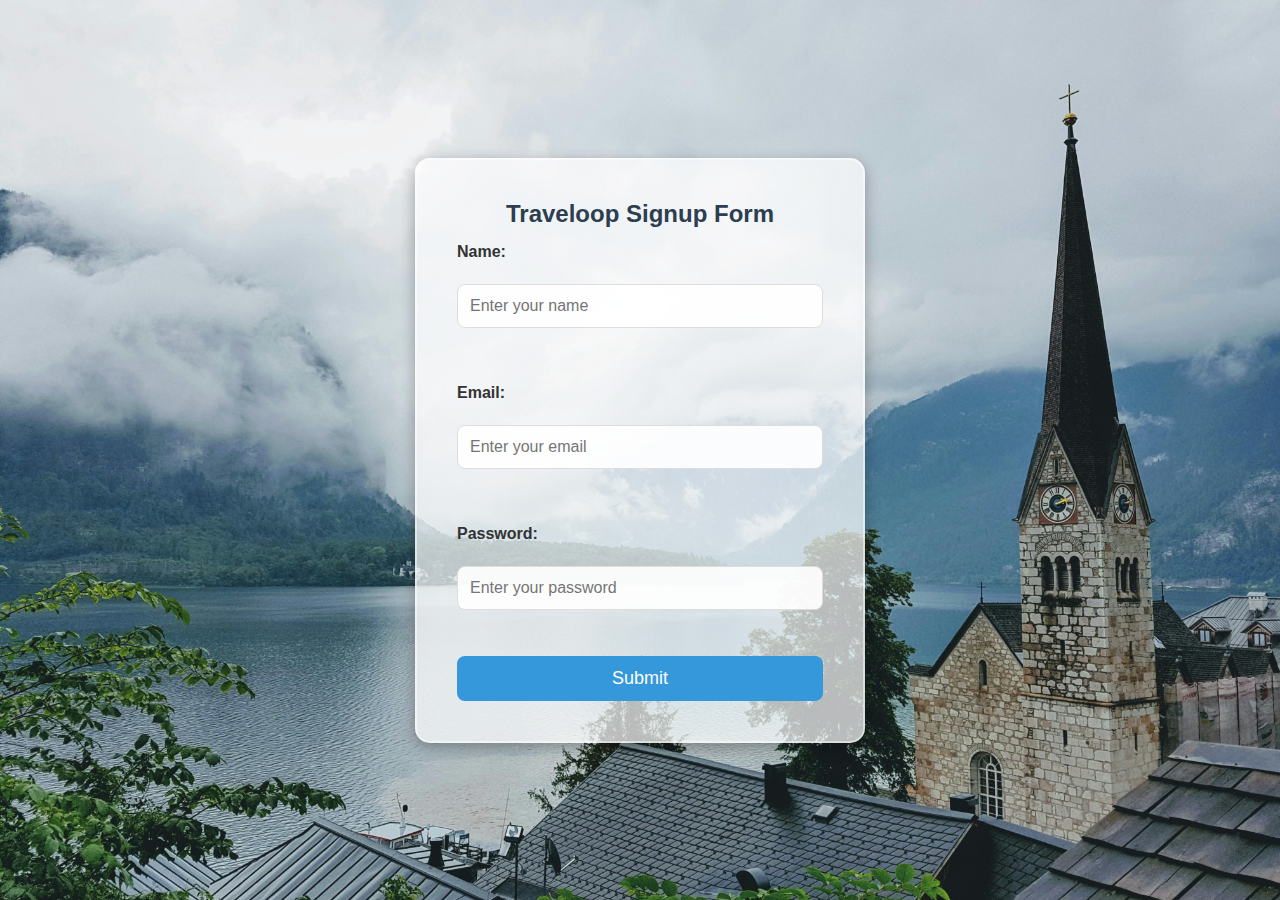
<file: signup.html>
<!DOCTYPE html>
<html lang="en">
<head>
  <meta charset="UTF-8">
  <meta name="viewport" content="width=device-width, initial-scale=1.0">
  <title>Traveloop Signup</title>
  <style>
    * {
      margin: 0;
      padding: 0;
      box-sizing: border-box;
      font-family: 'Arial', sans-serif;
    }

    body {
      height: 100vh;
      background-image: url('./pexels-frank-j-199437862-11818901.jpg');
      background-size: cover;
      background-position: center;
      display: flex;
      justify-content: center;
      align-items: center;
    }

    /* Form Container */
    #form {
      background-color: rgba(255, 255, 255, 0.7); /* More transparent white background */
      padding: 40px;
      border-radius: 15px;
      width: 450px;
      box-shadow: 0 4px 15px rgba(0, 0, 0, 0.3); /* Subtle shadow effect */
      border: 2px solid rgba(255, 255, 255, 0.5); /* Slightly more visible border */
    }

    h2, h3 {
      text-align: center;
      margin-bottom: 15px;
      color: #2c3e50;
    }

    label {
      display: block;
      margin: 10px 0 5px;
      font-weight: bold;
      color: #333; /* Keep label color dark for visibility */
    }

    input {
      width: 100%;
      padding: 12px;
      margin-bottom: 10px;
      border: 1px solid #ddd;
      border-radius: 8px;
      background-color: rgba(255, 255, 255, 0.9); /* Slightly transparent input */
      font-size: 16px;
    }

    input:focus {
      border-color: #3498db;
      outline: none;
      background-color: rgba(234, 246, 255, 0.8); /* Semi-transparent on focus */
    }

    button {
      width: 100%;
      padding: 12px;
      background-color: #3498db;
      color: white;
      border: none;
      border-radius: 8px;
      font-size: 18px;
      cursor: pointer;
      transition: background-color 0.3s;
    }

    button:hover {
      background-color: #2980b9;
    }

    /* Responsive Design */
    @media (max-width: 500px) {
      .form-container {
        width: 90%;
        padding: 30px;
      }
    }
  </style>
</head>
<body>
  <form id="form">
    <h2>Traveloop Signup Form</h2>
    <label for="name">Name:</label><br>
    <input type="text" id="name" name="name" placeholder="Enter your name"><br>
    <span id="name_error" style="color:red;"></span><br><br>
    
    <label for="email">Email:</label><br>
    <input type="email" id="email" name="email" placeholder="Enter your email"><br>
    <span id="email_error" style="color:red;"></span><br><br>
    
    <label for="password">Password:</label><br>
    <input type="password" id="password" name="password" placeholder="Enter your password"><br>
    <span id="password_error" style="color:red;"></span><br><br>
    
    <button type="submit" id="submit">Submit</button>
  </form>

  <script>
    const name = document.getElementById('name');
    const email = document.getElementById('email');
    const password = document.getElementById('password');
    const form = document.getElementById('form');
    const name_error = document.getElementById('name_error');
    const email_error = document.getElementById('email_error');
    const password_error = document.getElementById('password_error');

    form.addEventListener('submit', (e) => {
      e.preventDefault(); // Prevent the default form submission

      const email_check = /^[a-zA-Z0-9._%+-]+@[a-zA-Z0-9.-]+\.[a-zA-Z]{2,}$/;
      let isValid = true; // Flag to track validation status

      // Name validation
      if (name.value.trim() === '') {
        name_error.innerHTML = "Name is required";
        isValid = false; // Set isValid to false
      } else {
        name_error.innerHTML = ""; // Clear error message
      }

      // Email validation
      if (!email.value.match(email_check)) {
        email_error.innerHTML = "Valid email is required";
        isValid = false; // Set isValid to false
      } else {
        email_error.innerHTML = ""; // Clear error message
      }

      // Password validation
      if (password.value.length < 6) {
        password_error.innerHTML = "Password must be more than 6 characters.";
        isValid = false; // Set isValid to false
      } else if (password.value.length > 20) {
        password_error.innerHTML = "Password cannot be more than 20 characters.";
        isValid = false; // Set isValid to false
      } else {
        password_error.innerHTML = ""; // Clear error message
      }

      // If all fields are valid, redirect to the new page
      if (isValid) {
        window.location.href = "index.html"; // Ensure this is the correct page
      }
    });
  </script>
</body>
</html>
</file>
<file: index.css>
body{
margin: 0;
padding:0;
overflow-x: hidden;
}

/* header{
  box-shadow: 0 4px 8px rgba(0, 0, 0, 0.3);
}   */

header a{
  text-decoration: none;
}

header img{
  width:150px;
  height:100px;
  /* opacity: 0.5; */
}  

header ul.center a:hover{
  /* background-color: rgb(190, 216, 165); */
  text-decoration: underline;
}

header .login a{
  border-radius: 5px;
  background-color: black;
  color:white !important;
  display: inline-block;
  width:100px;
  height:50px;
  text-align: center;
}

header .signup a{
  border-radius: 5px;
  background-color: grey;
  display: inline-block;
  width:100px;
  height:50px;
  text-align: center;
}

header .login a:hover{
  /* text-decoration: underline; */
  font-size: larger;
}

header .signup a:hover{
  /* text-decoration: underline; */
  font-size: large;
}

.section1{
  background-image: url('section1bg.jpg');
  background-size: cover;
  min-height: 100vh;
  width:100%;
  /* opacity: 0.5; */
}

.middle pre{
  font-size: 80px;
  margin-top: 50px;
}

.middle span{
  color:brown;
  font-family: 'Courier New', Courier, monospace;
}

.middle p{
  position:relative;
  /* color:rgb(139, 240, 23); */
  font-size: 25px;
  margin-top: -120px;
  width:70%;
  margin-left: 200px;
  /* font-family: Arial, sans-serif; */
}

.middle button{
  /* border: none; */
  border-radius: 20px;
  height:60px;
  width:200px;
  margin-left: 300px;
  /* margin-top: 50px; */
  background-color: transparent;
  border:3px solid white;
  color:white;
  font-weight: bolder;
}

.middle button:hover{
  /* background-color: rgb(187, 238, 193); */
  border: none;
  color:black;
  /* margin-left: 20px; */
  background-color: rgb(222, 233, 240);
}

.section2{
  margin-top: 20px;
}

.section2 h1{
  font-size: 30px;
  text-align: center;
}

.section2 span{
  color:pink
}

.section2 p{
  font-size: 15px;
  width:60%;
  text-align: center;
  margin-left: 250px;
}

.section2 .cards img{
  height: 100px;
  width: 150px;
}

.section2 .cards h3{
  font-size: 15px;
  padding-left: 20px;
  background-color: plum;
  color:white;
  margin-top: -5px;
}

.section2 .cards{
  display: flex;
  /* margin-top: 150px; */
  position: relative;
  transition: transform 0.3s, z-index 0.3s;
  position: absolute;
  transform: translate(60%);
  margin-top: 200px;
  margin-left: -200px;
}


.section2 .card2{
  margin-top: -50px;
  margin-left: -50px;
  z-index: -1;
}

.section2 .card3{
  margin-left: -50px;
  z-index: -2;
}

.section2 .card4{
  margin-left: -50px;
  margin-top: -50px;
  z-index: 2;
  position: relative;
}

.section2 .card1:hover{
  cursor: pointer;
  z-index: 10;
  transform: scale(1.1);
}

.section2 .card2:hover{
  cursor: pointer;
  z-index: 10;
  transform: scale(1.1);
}

.section2 .card3:hover{
  cursor: pointer;
  z-index: 10;
  transform: scale(1.1);
}

.section2 .card4:hover{
  cursor: pointer;
  z-index: 10;
  transform: scale(1.1);
}

.section2 .rightcard{
  position: absolute;
  transform: translate(40%);
  margin-top: 100px;
  margin-left: -150px;
  margin-right: 100px;
} 

.section2 .rightcard h2{
  margin-left: 450px;
}

.section2 .rightcard p{
  width: 30%;
  font-size: 15px;
  text-align: right;
}

.section2 .innerbox{
  margin-top: 150px;
}

.section2 .rightcard button{
  border: none;
  width:150px;
  height: 50px;
  background-color: plum;
  color: white;
  cursor: pointer;
  margin-left: 530px;
}

.section2 .rightcard button:hover{
  background-color: purple;
}

.section2 .innerbox{
    width: 1250px;
    height: 450px;
    background-color: rgba(255, 255, 255, 1);
    color: #000;
    border-radius: 10px;
    box-shadow: 1px 27px 90px 21px rgba(0,0,0,0.45),
25px 0px 20px -20px rgba(0,0,0,0.45),
0px 25px 20px -20px rgba(0,0,0,0.45),
-25px 0px 20px -20px rgba(0,0,0,0.45);
/* margin-left: 150px; */
margin: 0 10%;
}

.section3 {
  margin-top: 100px;
}

.section4 {
  position: relative;
  height: 100vh;
  margin: 0;
  margin-top: 100px;
  overflow: hidden;
}

.section4 .background {
  background-image: url('section4bg.jpg');
  background-size: cover;
  background-position: center;
  height: 70%;
  width: 100%;
  opacity: 0.5; /* Background transparency */
  position: relative;
}

/* Centered top image inside the section */
.section4 img {
  position: absolute;
  top: 20%; 
  left: 50%; 
  transform: translate(-50%, -50%);
  width: 300px;
  height: 300px;
  z-index: 2; /* Ensure it stays above the background */
}

/* Text inside the top image */
.section4 h3 {
  position: absolute;
  top: 18%; /* Adjust position for better alignment */
  left: 50%; 
  transform: translate(-50%, -50%);
  color: white;
  font-size: 20px;
  font-weight: bold;
  margin: 0;
  z-index: 3; /* Above the image */
  text-align: center; /* Center the text */
}

/* Circle background for h3 */
.section4 h3::before {
  content: '';
  position: absolute;
  top: 50%;
  left: 50%;
  width: 150px; /* Circle diameter */
  height: 150px; /* Circle diameter */
  background-color: plum; /* Circle color */
  border-radius: 50%; /* Make it a circle */
  transform: translate(-50%, -50%); /* Center it */
  z-index: -1; /* Place it behind the text */
}

.section4 .description {
  position: absolute;
  bottom: 20px; /* Positioning at the bottom of the section */
  bottom: 230px;
  left: 50%;
  transform: translateX(-50%);
  color: black;
  font-size: 20px; /* Adjust size as needed */
  text-align: center;
  max-width: 800px; /* Set max width for better layout */
  z-index: 3; /* Above the background */
  text-shadow: 2px 2px 5px rgba(0, 0, 0, 0.7); /* Shadow for better readability */
  padding: 0  10px; /* Optional: Add some padding for better spacing */
}

.section4 .footer-image {
  position: absolute;
  bottom: 0; /* Stick to the bottom */
  top: 70%;
  left: 50%; 
  transform: translateX(-50%);
  width: 100%; /* Full width of the section */
  height: auto; /* Maintain aspect ratio */
  z-index: 1; /* Above background but below other content */
}

.section5 {
  margin: 0; /* Remove unwanted margin */
  padding: 50px 10px; /* Add padding for better spacing */
  /* background-color: #000; */
}

.section5 .form {
  height: 500px;
  width: 90%;
  margin: 0 auto;
  border-radius: 10px;
  display: flex;
  justify-content: center;
  align-items: center;
  text-align: center;
  box-shadow: 1px 2px 10px rgba(0, 0, 0, 0.2);
  background-color: plum;
}

.section5 .form input {
  border-radius: 50px;
  width: 400px;
  border: 0;
  height: 30px;
}

.section5 .form input:last-of-type {
  height: 80px;
  border-radius: 20px;
}

.section5 .form .send{
  border-radius: 30px;
  width: 150px;
  height: 50px;
  border: 0;
  background-color: #000;
  color: plum;
}

.section5 h2 {
  padding-bottom: 20px;
}
</file>
